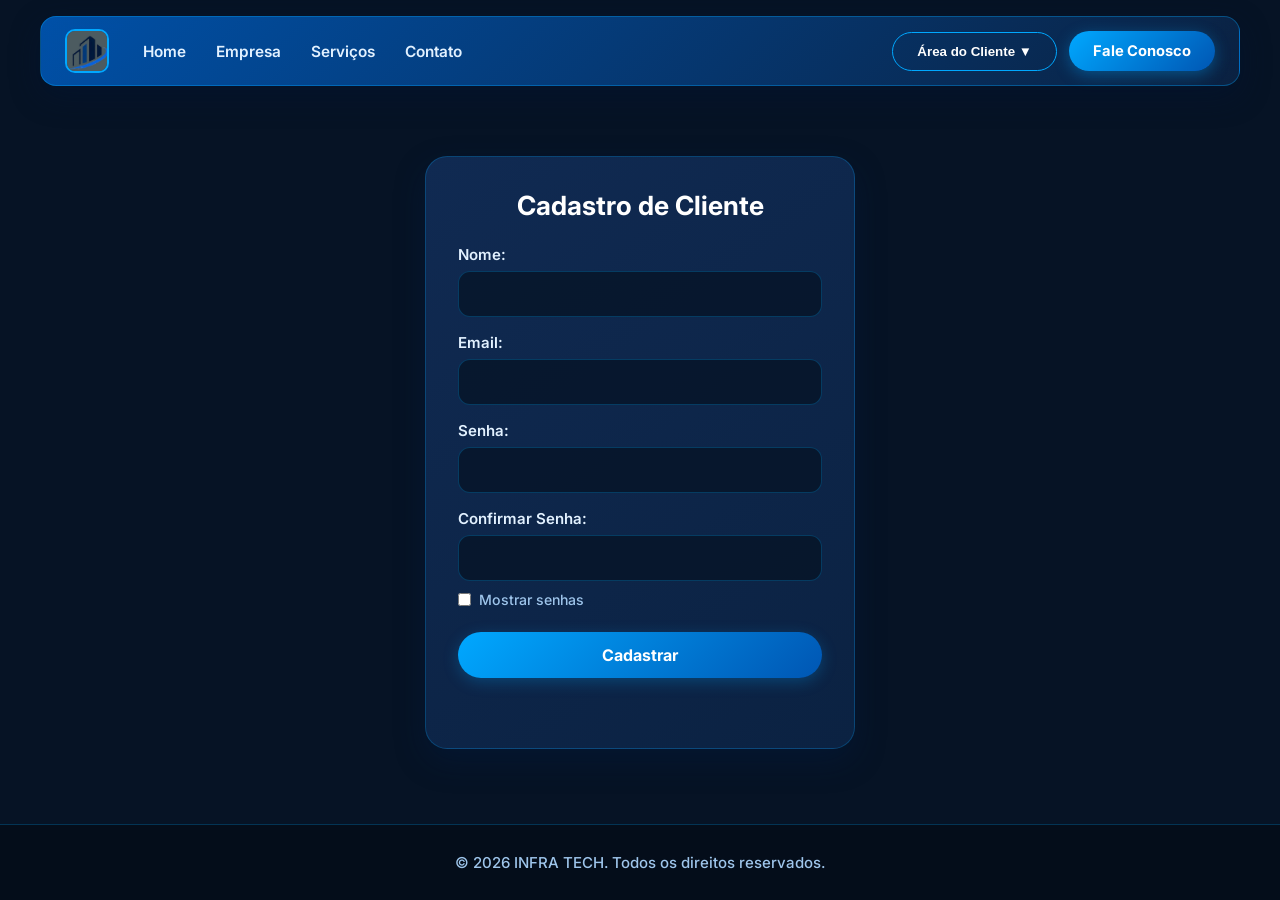
<file: InfraTech/cadastro.html>
<!DOCTYPE html>
<html lang="pt-br">

<head>
    <meta charset="UTF-8">
    <meta name="viewport" content="width=device-width, initial-scale=1.0">

    <title>Cadastro - INFRA TECH</title>

    <link rel="stylesheet" href="css/style.css">

    <script src="js/script1.js" defer></script>

</head>

<body>

    <div class="nav-flutuante-wrapper">
        <nav class="nav-flutuante">

            <div class="nav-esquerda">

                <a href="home.html" class="nav-logo-box">
                    <img src="img/logo.jpeg" alt="Logo INFRA TECH">
                </a>

                <ul class="nav-links-modelo">
                    <li><a href="home.html">Home</a></li>
                    <li><a href="empresa.html">Empresa</a></li>
                    <li><a href="servicos.html">Serviços</a></li>
                    <li><a href="contato.html">Contato</a></li>
                </ul>

            </div>

            <div class="nav-direita">

                <div class="dropdown-cliente">
             <!-- botão área do cliente -->
                    <button class="btn-area-cliente">
                        Área do Cliente ▼
                    </button>

                    <div class="menu-cliente">
                        <a href="login.html">Login</a>
                        <a href="cadastro.html">Cadastro</a>
                    </div>

                </div>

                <a href="contato.html" class="btn-pill-primario">
                    Fale Conosco
                </a>

            </div>

        </nav>
    </div>

    <main>
<!-- formulário -->
        <div class="formulario">

            <h2>Cadastro de Cliente</h2>

            <form id="formCadastro">

                <label>Nome:</label>
                <input type="text" id="nome" required>

                <label>Email:</label>
                <input type="email" id="email" required>

                <label>Senha:</label>
                <input type="password" id="senha" required>

                <label>Confirmar Senha:</label>
                <input type="password" id="confirmarSenha" required>
                <label class="opcao-senha">
                    <input type="checkbox" class="alternar-senha" data-campos="senha confirmarSenha">
                    Mostrar senhas
                </label>

                <button type="submit">
                    Cadastrar
                </button>

            </form>

            <p id="mensagem"></p>

        </div>

    </main>

    <footer>
        <div class="footer-conteudo">
            <p>&copy; 2026 INFRA TECH. Todos os direitos reservados.</p>
        </div>
    </footer>

</body>

</html>
</file>
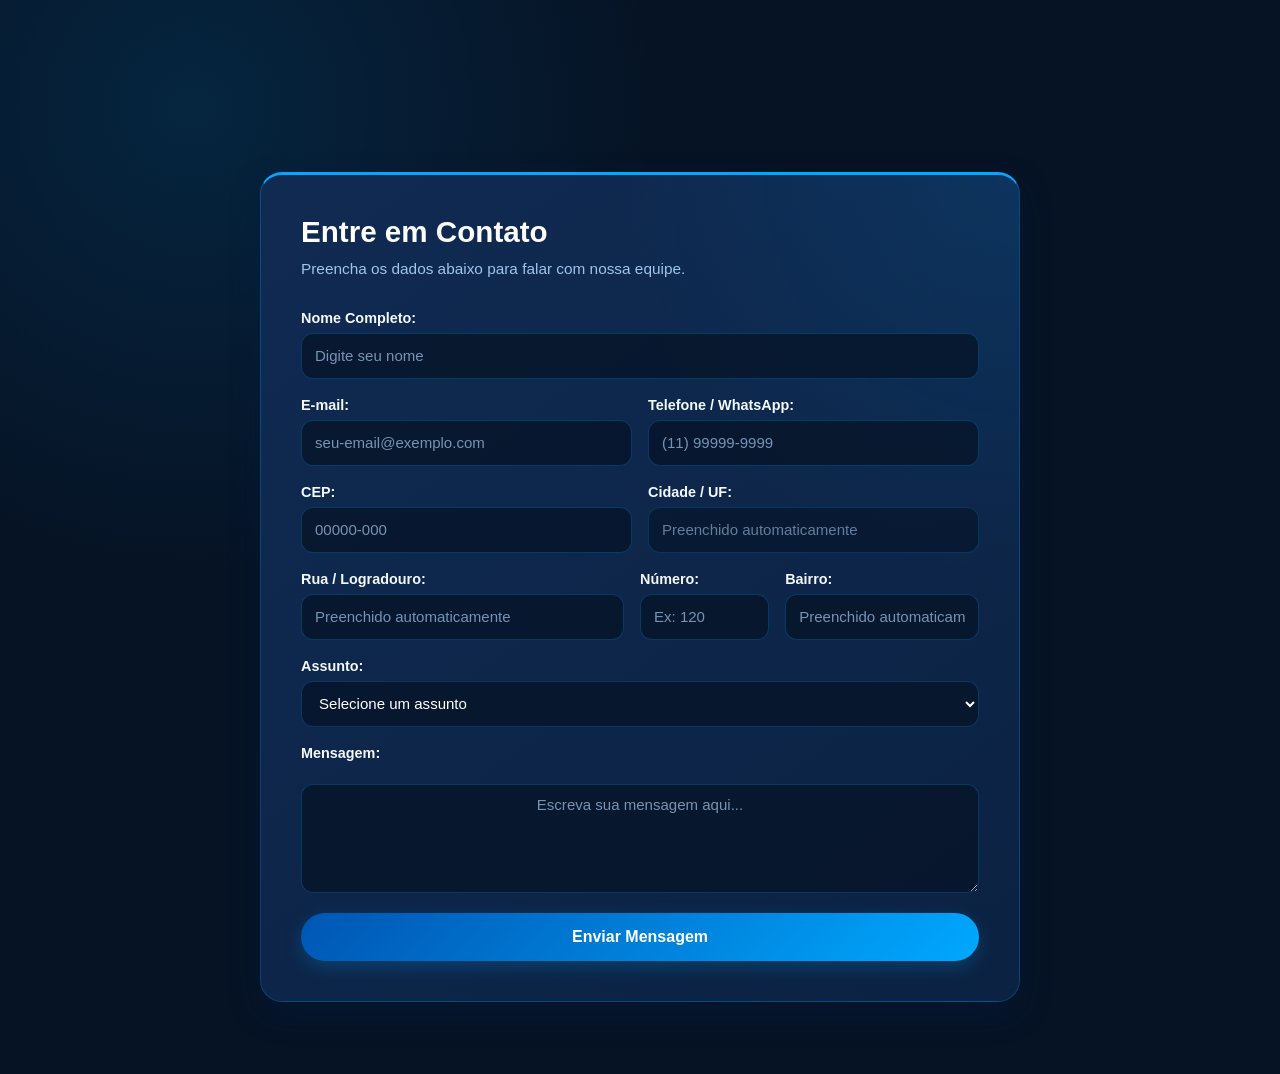
<file: InfraTech/contato.html>
<!DOCTYPE html>
<html lang="pt-br">
<head>
  <meta charset="UTF-8">
  <meta name="viewport" content="width=device-width, initial-scale=1.0">
  <title>Contato - INFRA TECH</title>
  <link rel="stylesheet" href="css/style.css">
</head>
<body class="pagina-contato">

  <main>
    <section class="secao-contato">
    <h2>Entre em Contato</h2>
    <p class="subtitulo-form">Preencha os dados abaixo para falar com nossa equipe.</p>

    <form id="formContato" class="form-contato">
      <div class="campo-grupo">
        <label for="nome">Nome Completo:</label>
        <input
          type="text"
          id="nome"
          name="nome"
          placeholder="Digite seu nome"
          pattern="[A-Za-zÀ-ÖØ-öø-ÿ\s]+"
          title="Digite apenas letras e espaços"
          autocomplete="name"
          required
        >
      </div>

      <div class="campo-duplo">
        <div class="campo-grupo">
          <label for="email">E-mail:</label>
          <input
            type="email"
            id="email"
            name="email"
            placeholder="seu-email@exemplo.com"
            autocomplete="email"
            required
          >
        </div>

        <div class="campo-grupo">
          <label for="telefone">Telefone / WhatsApp:</label>
          <input
            type="tel"
            id="telefone"
            name="telefone"
            placeholder="(11) 99999-9999"
            maxlength="15"
            autocomplete="tel"
            required
          >
        </div>
      </div>

      <div class="campo-duplo">
        <div class="campo-grupo">
          <label for="cep">CEP:</label>
          <input
            type="text"
            id="cep"
            name="cep"
            placeholder="00000-000"
            maxlength="9"
            inputmode="numeric"
            autocomplete="postal-code"
          >
        </div>

        <div class="campo-grupo">
          <label for="cidade">Cidade / UF:</label>
          <input
            type="text"
            id="cidade"
          name="cidade"
            name="cidade"
            placeholder="Preenchido automaticamente"
            readonly
          >
        </div>
      </div>

      <div class="campo-triplo">
        <div class="campo-grupo">
          <label for="rua">Rua / Logradouro:</label>
          <input
            type="text"
            id="rua"
            name="rua"
            placeholder="Preenchido automaticamente"
            autocomplete="street-address"
          >
        </div>

        <div class="campo-grupo">
          <label for="numero">Número:</label>
          <input
            type="text"
            id="numero"
            name="numero"
            placeholder="Ex: 120"
            required
          >
        </div>

        <div class="campo-grupo">
          <label for="bairro">Bairro:</label>
          <input
            type="text"
            id="bairro"
            name="bairro"
            placeholder="Preenchido automaticamente"
          >
        </div>
      </div>

      <div class="campo-grupo">
        <label for="assunto">Assunto:</label>
        <select id="assunto" name="assunto" required>
          <option value="" disabled selected>Selecione um assunto</option>
          <option value="orcamento">Solicitar Orçamento</option>
          <option value="suporte">Suporte Técnico</option>
          <option value="duvidas">Dúvidas Gerais</option>
          <option value="parceria">Parcerias</option>
        </select>
      </div>

      <div class="campo-grupo">
        <label for="mensagem">Mensagem:</label>
        <textarea
          id="mensagem"
          name="mensagem"
          rows="5"
          placeholder="Escreva sua mensagem aqui..."
          required
        ></textarea>
      </div>

      <button type="submit" id="btnEnviar" class="btn-enviar">Enviar Mensagem</button>

      <div id="statusEnvio" class="status-envio" role="status" aria-live="polite"></div>
    </form>
    </section>
  </main>

  <script src="js/script1.js"></script>
</body>
</html>
</file>
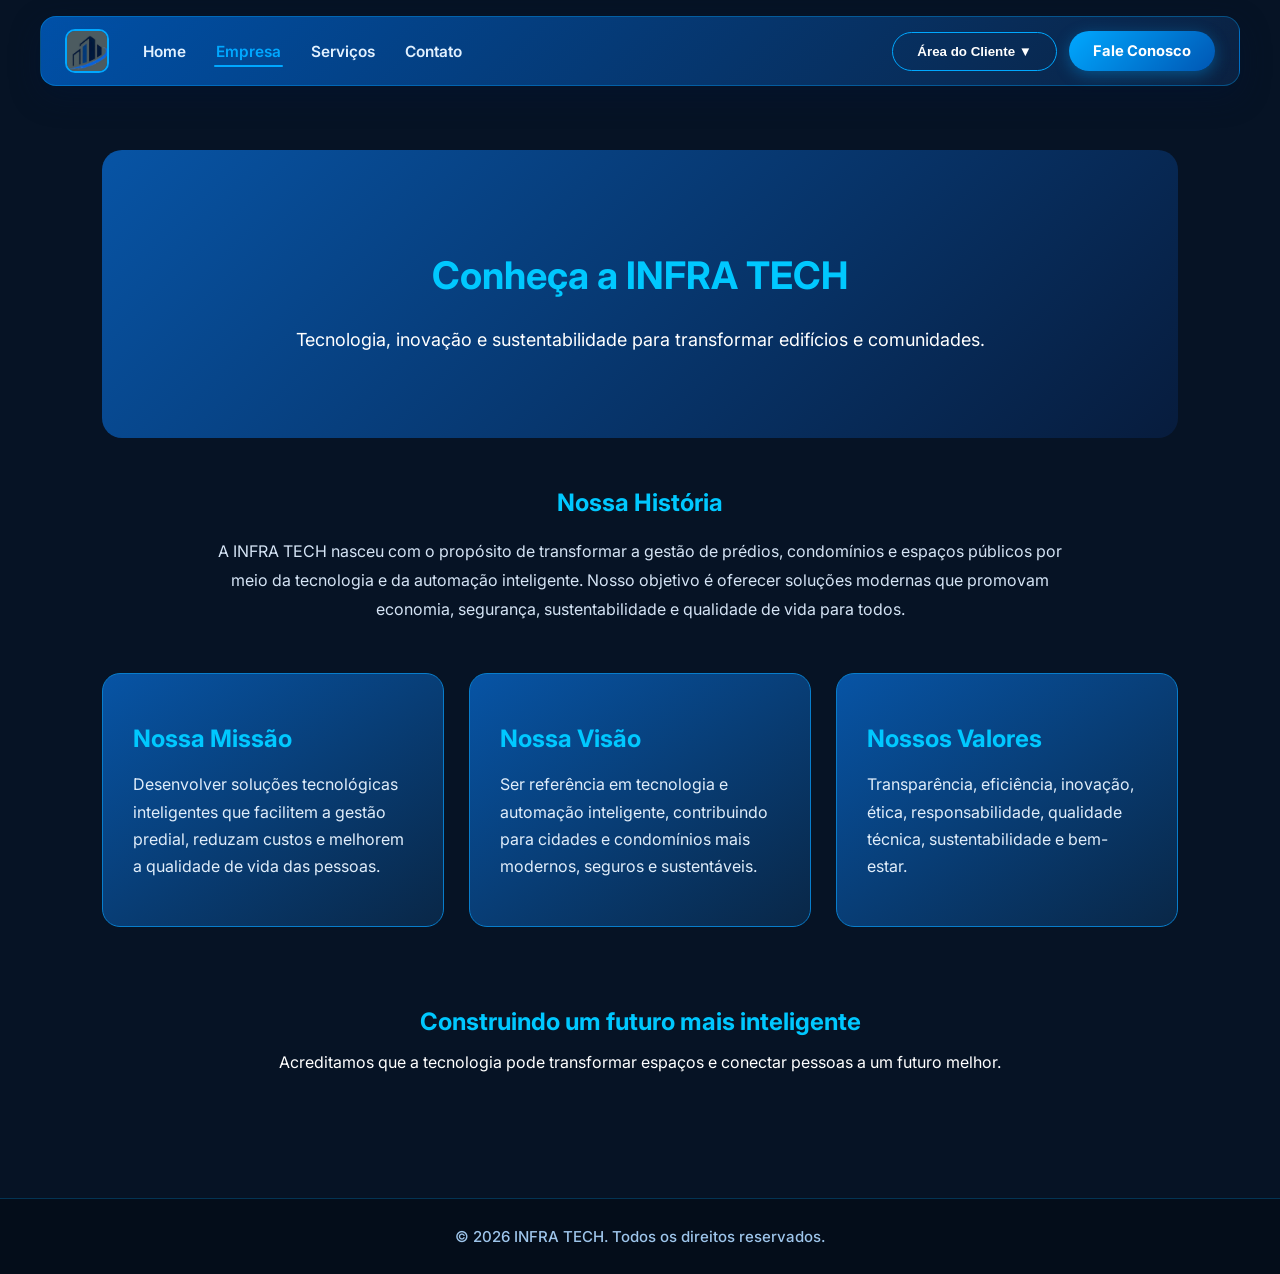
<file: InfraTech/empresa.html>
<!DOCTYPE html>
<html lang="pt-br">
<head>
  <meta charset="UTF-8">
  <meta name="viewport" content="width=device-width, initial-scale=1.0">
  <title>Empresa - INFRA TECH</title>
  <link rel="stylesheet" href="css/style.css">
</head>

<body>
  <div class="nav-flutuante-wrapper">
    <nav class="nav-flutuante">
      <div class="nav-esquerda">
        <a href="home.html" class="nav-logo-box">
          <img src="img/logo.jpeg" alt="Logo INFRA TECH">
        </a>
        <ul class="nav-links-modelo">
          <li><a href="home.html">Home</a></li>
          <li><a href="empresa.html" class="ativo">Empresa</a></li>
          <li><a href="servicos.html">Serviços</a></li>
          <li><a href="contato.html">Contato</a></li>
        </ul>
      </div>
      <!-- botão área do cliente -->
      <div class="nav-direita">
        <div class="dropdown-cliente">
          <button class="btn-area-cliente">Área do Cliente ▼</button>
          <div class="menu-cliente">
            <a href="login.html">Login</a>
            <a href="cadastro.html">Cadastro</a>
          </div>
        </div>
        <a href="contato.html" class="btn-pill-primario">Fale Conosco</a>
      </div>
    </nav>
  </div>

  <main class="empresa-container">
    <section class="empresa-banner">
      <h1>Conheça a INFRA TECH</h1>
      <p>
        Tecnologia, inovação e sustentabilidade
        para transformar edifícios e comunidades.
      </p>
    </section>

    <section class="historia">
      <h2>Nossa História</h2>
      <p>
        A INFRA TECH nasceu com o propósito de transformar
        a gestão de prédios, condomínios e espaços públicos
        por meio da tecnologia e da automação inteligente.
        Nosso objetivo é oferecer soluções modernas que
        promovam economia, segurança, sustentabilidade
        e qualidade de vida para todos.
      </p>
    </section>

    <section class="missao-visao-valores">
      <div class="empresa-card">
        <h2>Nossa Missão</h2>
        <p>
          Desenvolver soluções tecnológicas inteligentes
          que facilitem a gestão predial, reduzam custos
          e melhorem a qualidade de vida das pessoas.
        </p>
      </div>

      <div class="empresa-card">
        <h2>Nossa Visão</h2>
        <p>
          Ser referência em tecnologia e automação
          inteligente, contribuindo para cidades e
          condomínios mais modernos, seguros e sustentáveis.
        </p>
      </div>

      <div class="empresa-card">
        <h2>Nossos Valores</h2>
        <p>
          Transparência, eficiência, inovação, ética,
          responsabilidade, qualidade técnica, sustentabilidade
          e bem-estar.
        </p>
      </div>
    </section>

    <section class="empresa-final">
      <h2>Construindo um futuro mais inteligente</h2>
      <p>
        Acreditamos que a tecnologia pode transformar
        espaços e conectar pessoas a um futuro melhor.
      </p>
    </section>
  </main>

  <footer>
    <div class="footer-conteudo">
      <p>&copy; 2026 INFRA TECH. Todos os direitos reservados.</p>
    </div>
  </footer>
</body>
</html>
</file>
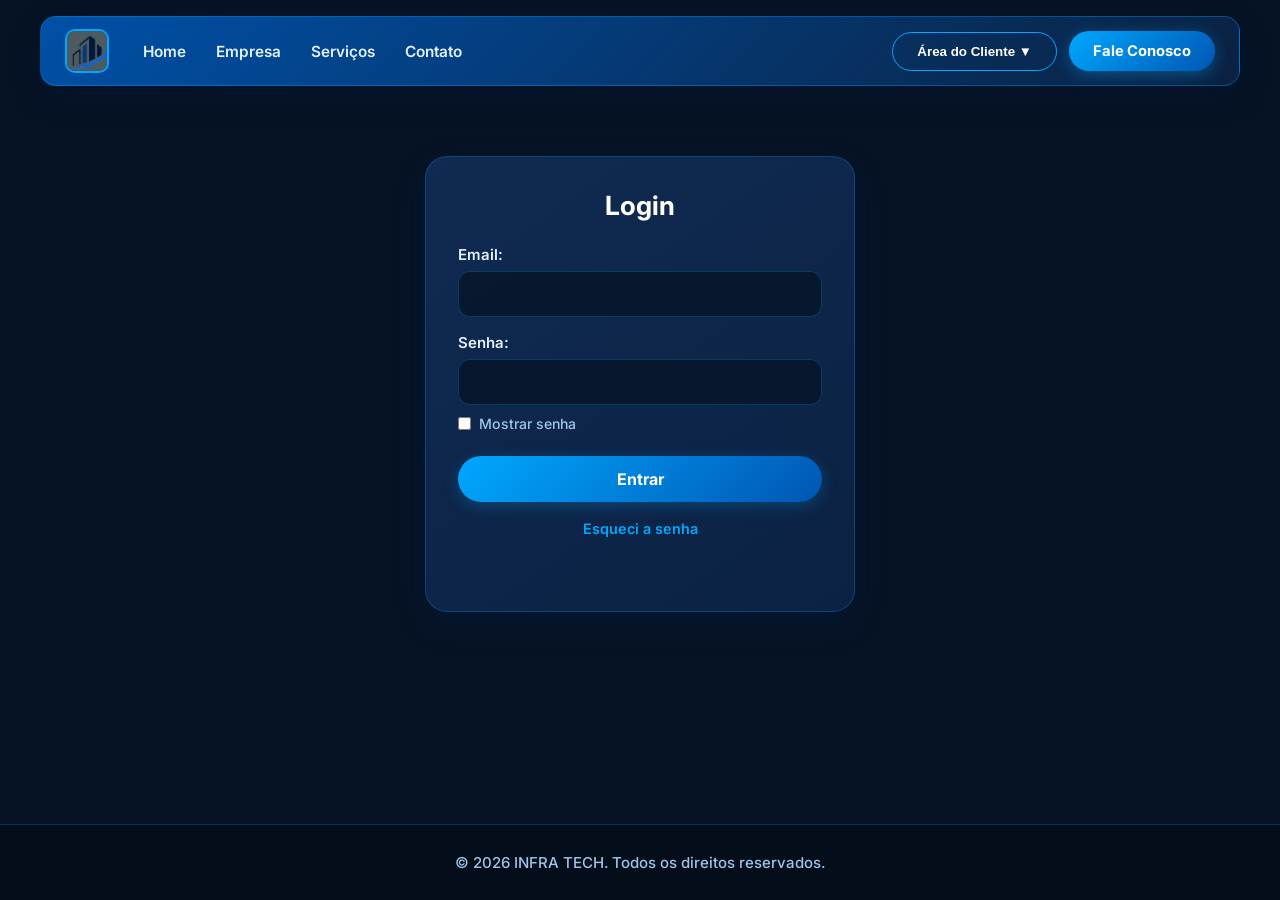
<file: InfraTech/login.html>
<!DOCTYPE html>
<html lang="pt-br">

<head>
    <meta charset="UTF-8">
    <meta name="viewport" content="width=device-width, initial-scale=1.0">

    <title>Login - INFRA TECH</title>

    <link rel="stylesheet" href="css/style.css">
    <script src="js/script1.js" defer></script>
</head>

<body>

    <div class="nav-flutuante-wrapper">
        <nav class="nav-flutuante">

            <div class="nav-esquerda">

                <a href="home.html" class="nav-logo-box">
                    <img src="img/logo.jpeg" alt="Logo INFRA TECH">
                </a>

                <ul class="nav-links-modelo">
                    <li><a href="home.html">Home</a></li>
                    <li><a href="empresa.html">Empresa</a></li>
                    <li><a href="servicos.html">Serviços</a></li>
                    <li><a href="contato.html">Contato</a></li>
                </ul>

            </div>
            <!-- botão área do cliente -->
            <div class="nav-direita">

                <div class="dropdown-cliente">

                    <button class="btn-area-cliente">
                        Área do Cliente ▼
                    </button>

                    <div class="menu-cliente">
                        <a href="login.html">Login</a>
                        <a href="cadastro.html">Cadastro</a>
                    </div>

                </div>

                <a href="contato.html" class="btn-pill-primario">
                    Fale Conosco
                </a>

            </div>

        </nav>
    </div>
    <!-- formulário -->
    <main>

        <div class="formulario">

            <h2 id="tituloFormulario">Login</h2>

            <div id="areaLogin">
                <form id="formLogin">

                    <label for="emailLogin">Email:</label>
                    <input type="email" id="emailLogin" required>

                    <label for="senhaLogin">Senha:</label>
                    <input type="password" id="senhaLogin" required>
                    <label class="opcao-senha">
                        <input type="checkbox" class="alternar-senha" data-campos="senhaLogin">
                        Mostrar senha
                    </label>

                    <button type="submit">Entrar</button>

                </form>

                <button type="button" class="botao-recuperar-senha" id="botaoEsqueciSenha">
                    Esqueci a senha
                </button>

                <p id="mensagemLogin"></p>
            </div>

            <form id="formRecuperacaoSenha" hidden>
                <label for="emailRecuperacao">Email cadastrado:</label>
                <input type="email" id="emailRecuperacao" required>

                <label for="novaSenha">Nova senha:</label>
                <input type="password" id="novaSenha" required>

                <label for="confirmarNovaSenha">Confirme a nova senha:</label>
                <input type="password" id="confirmarNovaSenha" required>
                <label class="opcao-senha">
                    <input type="checkbox" class="alternar-senha" data-campos="novaSenha confirmarNovaSenha">
                    Mostrar senhas
                </label>

                <button type="submit">Atualizar senha</button>
                <button type="button" class="botao-secundario" id="botaoVoltarLogin">
                    Voltar ao login
                </button>

                <p id="mensagemRecuperacao" aria-live="polite"></p>
            </form>
        </div>

    </main>

    <footer>
        <div class="footer-conteudo">
            <p>&copy; 2026 INFRA TECH. Todos os direitos reservados.</p>
        </div>
    </footer>

</body>

</html>
</file>
<file: InfraTech/css/style.css>
@import url('https://fonts.googleapis.com/css2?family=Inter:wght@300;400;500;600;700;800;900&display=swap');

:root {
  --primary-blue: #0056b3;
  --secondary-blue: #00a8ff;
  --deep-blue: #061325;
  --navy-blue: #0b2242;
  --card-blue: #102a52;
  --light-blue-bg: #e6f2ff;
  --ice-white: #f4f9ff;
  --white: #ffffff;
  --text-light: #e2f1ff;
  --text-muted: #9ec5eb;
  --border-blue: rgba(0, 168, 255, 0.25);
  --radius-lg: 22px;
  --radius-md: 12px;
  --shadow-md: 0 12px 30px rgba(0, 30, 70, 0.35);
  --shadow-lg: 0 20px 40px rgba(0, 86, 179, 0.4);
  --transition: all 0.3s cubic-bezier(0.4, 0, 0.2, 1);
}

/* Configurações Gerais */
*, *::before, *::after {
  box-sizing: border-box;
}

html, body {
  margin: 0;
  padding: 0;
  width: 100%;
  min-height: 100vh;
  overflow-x: hidden;
  font-family: 'Inter', 'Segoe UI', Tahoma, Geneva, Verdana, sans-serif;
  background-color: var(--deep-blue);
  color: var(--white);
  display: flex;
  flex-direction: column;
  scroll-behavior: smooth;
}

/* Cabeçalho e Barra de Navegação Flutuante */
.nav-flutuante-wrapper {
  position: sticky;
  top: 18px;
  z-index: 1000;
  padding: 0 24px;
  width: 100%;
  margin-top: 16px;
}

.nav-flutuante {
  max-width: 1200px;
  margin: 0 auto;
  background: linear-gradient(135deg, rgba(0, 86, 179, 0.92) 0%, rgba(11, 34, 66, 0.95) 100%);
  backdrop-filter: blur(14px);
  border: 1px solid rgba(0, 168, 255, 0.35);
  border-radius: 16px;
  padding: 12px 24px;
  display: flex;
  align-items: center;
  justify-content: space-between;
  gap: 20px;
  box-shadow: 0 10px 30px rgba(0, 20, 50, 0.45);
}

.nav-esquerda {
  display: flex;
  align-items: center;
  gap: 32px;
}

.nav-logo-box {
  display: flex;
  align-items: center;
  justify-content: center;
  width: 44px;
  height: 44px;
  border-radius: 10px;
  overflow: hidden;
  background: #ffffff;
  border: 2px solid var(--secondary-blue);
  flex-shrink: 0;
}

.nav-logo-box img {
  width: 100%;
  height: 100%;
  object-fit: cover;
}

.nav-links-modelo {
  list-style: none;
  display: flex;
  align-items: center;
  flex-wrap: wrap;
  gap: 26px;
  margin: 0;
  padding: 0;
}

.nav-links-modelo a {
  color: var(--text-light);
  text-decoration: none;
  font-size: 0.96rem;
  font-weight: 600;
  padding: 6px 2px;
  position: relative;
  transition: var(--transition);
}

.nav-links-modelo a:hover,
.nav-links-modelo a.ativo {
  color: var(--secondary-blue);
}

.nav-links-modelo a.ativo::after {
  content: '';
  position: absolute;
  bottom: 0;
  left: 0;
  width: 100%;
  height: 2.5px;
  background: var(--secondary-blue);
  border-radius: 2px;
}

.nav-direita {
  display: flex;
  align-items: center;
  gap: 12px;
}

/* Botões em Formato Pílula */
.btn-pill-primario {
  display: inline-flex;
  align-items: center;
  justify-content: center;
  background: linear-gradient(135deg, var(--secondary-blue) 0%, var(--primary-blue) 100%);
  color: #ffffff;
  font-weight: 700;
  font-size: 0.92rem;
  padding: 11px 24px;
  border-radius: 999px;
  text-decoration: none;
  border: none;
  cursor: pointer;
  box-shadow: 0 4px 15px rgba(0, 168, 255, 0.35);
  transition: var(--transition);
}

.btn-pill-primario:hover {
  background: linear-gradient(135deg, #33b9ff 0%, #0069d9 100%);
  transform: translateY(-2px);
  box-shadow: 0 8px 22px rgba(0, 168, 255, 0.55);
}

.btn-pill-escuro {
  display: inline-flex;
  align-items: center;
  justify-content: center;
  background: rgba(0, 86, 179, 0.35);
  color: #ffffff;
  border: 1.5px solid var(--secondary-blue);
  font-weight: 600;
  font-size: 0.95rem;
  padding: 13px 28px;
  border-radius: 999px;
  text-decoration: none;
  transition: var(--transition);
}

.btn-pill-escuro:hover {
  background: var(--primary-blue);
  color: #ffffff;
}

.btn-grande {
  padding: 14px 30px;
  font-size: 0.98rem;
}

/* Seção Hero Principal */
.hero-modelo {
  position: relative;
  background: radial-gradient(circle at 80% 30%, rgba(0, 168, 255, 0.28) 0%, rgba(0, 86, 179, 0.45) 45%, var(--deep-blue) 100%);
  padding: 64px 0 56px;
  border-bottom: 1px solid var(--border-blue);
}

.hero-modelo-container {
  max-width: 1140px;
  margin: 0 auto;
  padding: 0 24px;
}

.hero-centralizado {
  display: flex;
  justify-content: flex-start;
  align-items: center;
}

.hero-coluna-texto {
  max-width: 820px;
}

.tag-marca {
  font-size: 1.75rem;
  letter-spacing: 0.06em;
  font-style: italic;
  margin-bottom: 18px;
  color: var(--text-light);
}

.tag-marca .tag-leve {
  font-weight: 300;
}

.tag-marca strong {
  font-weight: 900;
  color: var(--secondary-blue);
}

.hero-coluna-texto h1 {
  font-size: 2.75rem;
  font-weight: 800;
  line-height: 1.18;
  color: #ffffff;
  margin: 0 0 20px 0;
  letter-spacing: -0.02em;
}

.hero-subtitulo {
  font-size: 1.12rem;
  line-height: 1.7;
  color: var(--text-muted);
  margin: 0 0 32px 0;
  max-width: 720px;
}

.hero-acoes {
  display: flex;
  align-items: center;
  gap: 16px;
  flex-wrap: wrap;
}

/* Seção de Soluções e Projetos Comunitários */
.produtos-modelo {
  background: linear-gradient(180deg, var(--deep-blue) 0%, var(--navy-blue) 100%);
  padding: 68px 24px 80px;
}

.produtos-container {
  max-width: 1140px;
  margin: 0 auto;
}

.produtos-header {
  text-align: center;
  margin-bottom: 56px;
}

.produtos-header h2 {
  font-size: 2.35rem;
  font-weight: 800;
  color: #ffffff;
  margin: 0 0 14px 0;
}

.produtos-header p {
  color: var(--text-muted);
  font-size: 1.06rem;
  line-height: 1.6;
  margin: 0 auto;
  max-width: 740px;
}

/* Destaque de Texto */
.destaque-relatorio-row {
  display: block;
  margin-bottom: 64px;
  background: var(--card-blue);
  padding: 42px 48px;
  border-radius: 24px;
  border: 1px solid var(--border-blue);
  box-shadow: var(--shadow-md);
}

.relatorio-texto {
  max-width: 820px;
}

.relatorio-texto h3 {
  font-size: 1.75rem;
  font-weight: 800;
  color: #ffffff;
  margin: 0 0 14px 0;
}

.relatorio-texto p {
  color: var(--text-muted);
  font-size: 1.05rem;
  line-height: 1.7;
  margin: 0 0 26px 0;
}

/* Bento Grid de 2 Colunas */
.bento-grid-modelo {
  display: grid;
  grid-template-columns: 1fr 1fr;
  gap: 28px;
  margin-bottom: 60px;
}

.bento-card {
  border-radius: 24px;
  min-height: 360px;
  overflow: hidden;
  position: relative;
  box-shadow: var(--shadow-md);
  border: 1px solid var(--border-blue);
}

.bento-card-claro {
  background: linear-gradient(145deg, var(--ice-white) 0%, var(--light-blue-bg) 100%);
  color: var(--deep-blue);
  padding: 36px;
  display: flex;
  flex-direction: column;
  justify-content: space-between;
}

.bento-card-claro h4 {
  font-size: 1.45rem;
  font-weight: 800;
  margin: 0 0 10px 0;
  color: var(--primary-blue);
}

.bento-card-claro p {
  color: #1e3a5f;
  font-size: 0.96rem;
  line-height: 1.55;
  margin: 0 0 24px 0;
}

.bento-mockup-celular {
  background: var(--deep-blue);
  color: #ffffff;
  border-radius: 20px 20px 0 0;
  padding: 20px 24px;
  max-width: 330px;
  margin: 0 auto -36px;
  width: 100%;
  box-shadow: 0 -8px 24px rgba(0, 40, 90, 0.25);
  border: 2px solid var(--primary-blue);
}

.tela-celular {
  display: flex;
  flex-direction: column;
  gap: 8px;
}

.celular-status {
  font-size: 0.78rem;
  color: var(--secondary-blue);
  font-weight: 700;
}

.tela-celular strong {
  font-size: 1.2rem;
  color: #ffffff;
}

.grafico-barra {
  width: 100%;
  height: 8px;
  background: rgba(255, 255, 255, 0.15);
  border-radius: 999px;
  overflow: hidden;
}

.barra-preenchida {
  width: 78%;
  height: 100%;
  background: linear-gradient(90deg, var(--secondary-blue), var(--primary-blue));
}

.tela-celular small {
  color: var(--text-muted);
  font-size: 0.75rem;
}

.bento-card-imagem {
  background: var(--card-blue);
}

.bento-card-imagem img {
  width: 100%;
  height: 100%;
  object-fit: cover;
  display: block;
  transition: transform 0.5s ease;
}

.bento-card-imagem:hover img {
  transform: scale(1.05);
}

.bento-overlay {
  position: absolute;
  inset: 0;
  background: linear-gradient(to top, rgba(6, 19, 37, 0.95) 0%, rgba(0, 86, 179, 0.5) 60%, transparent 100%);
  padding: 36px;
  display: flex;
  flex-direction: column;
  justify-content: flex-end;
  align-items: flex-start;
}

.bento-overlay h4 {
  color: #ffffff;
  font-size: 1.45rem;
  font-weight: 800;
  margin: 0 0 8px 0;
}

.bento-overlay p {
  color: var(--text-light);
  font-size: 0.96rem;
  line-height: 1.55;
  margin: 0 0 20px 0;
}

/* Grid de Cards Inferiores */
#boxs {
  display: grid;
  grid-template-columns: repeat(auto-fit, minmax(250px, 1fr));
  gap: 26px;
  margin-top: 24px;
}

.caixa {
  background-color: var(--card-blue);
  border: 1px solid var(--border-blue);
  border-radius: var(--radius-lg);
  padding: 24px;
  text-align: center;
  color: #ffffff;
  display: flex;
  flex-direction: column;
  align-items: center;
  justify-content: space-between;
  box-shadow: var(--shadow-md);
  transition: var(--transition);
}

.caixa:hover {
  transform: translateY(-8px);
  box-shadow: var(--shadow-lg);
  border-color: var(--secondary-blue);
}

.caixa img {
  width: 100%;
  height: 190px;
  object-fit: cover;
  border-radius: var(--radius-md);
  margin-bottom: 18px;
}

.caixa h3 {
  font-size: 1.22rem;
  font-weight: 700;
  color: var(--secondary-blue);
  margin: 0 0 10px 0;
}

.caixa p {
  color: var(--text-light);
  font-size: 0.94rem;
  line-height: 1.6;
  margin: 0 0 22px 0;
}

.btn-saiba-mais {
  display: inline-block;
  background: linear-gradient(135deg, var(--secondary-blue) 0%, var(--primary-blue) 100%);
  color: #ffffff;
  text-decoration: none;
  padding: 12px 24px;
  border-radius: 999px;
  font-weight: 700;
  font-size: 0.92rem;
  width: 100%;
  box-shadow: 0 4px 12px rgba(0, 168, 255, 0.3);
  transition: var(--transition);
}

.btn-saiba-mais:hover {
  background: linear-gradient(135deg, #33b9ff 0%, #0069d9 100%);
  transform: translateY(-2px);
}

/* Rodapé */
footer {
  background-color: #040d1a;
  color: var(--text-muted);
  width: 100%;
  margin-top: auto;
  padding: 28px 20px;
  border-top: 1px solid var(--border-blue);
}

.footer-conteudo,
footer p {
  max-width: 1200px;
  margin: 0 auto;
  text-align: center;
  font-size: 0.94rem;
  font-weight: 500;
}

/* Responsividade */
@media (max-width: 960px) {
  .nav-flutuante {
    flex-direction: column;
    align-items: stretch;
  }

  .nav-esquerda {
    flex-direction: column;
    align-items: flex-start;
    gap: 14px;
  }

  .bento-grid-modelo {
    grid-template-columns: 1fr;
  }

  .hero-coluna-texto h1 {
    font-size: 2.1rem;
  }
}

/* Formulários de login e cadastro */
.formulario {
  width: calc(100% - 32px);
  max-width: 430px;
  margin: 56px auto;
  padding: 32px;
  color: var(--white);
  background: linear-gradient(145deg, var(--card-blue), var(--navy-blue));
  border: 1px solid var(--border-blue);
  border-radius: var(--radius-lg);
  box-shadow: var(--shadow-md);
}

.formulario h2 {
  margin: 0 0 24px;
  color: var(--white);
  text-align: center;
  font-size: 1.65rem;
}

.formulario label {
  display: block;
  margin: 16px 0 7px;
  color: var(--text-light);
  font-size: 0.94rem;
  font-weight: 600;
}

.formulario input {
  display: block;
  width: 100%;
  padding: 12px 14px;
  color: var(--white);
  background-color: rgba(6, 19, 37, 0.75);
  border: 1px solid var(--border-blue);
  border-radius: var(--radius-md);
  font: inherit;
  transition: var(--transition);
}

.formulario input:focus {
  outline: none;
  border-color: var(--secondary-blue);
  box-shadow: 0 0 0 3px rgba(0, 168, 255, 0.16);
}

.formulario label.opcao-senha {
  display: flex;
  align-items: center;
  gap: 8px;
  margin: 10px 0 0;
  color: var(--text-muted);
  font-size: 0.88rem;
  font-weight: 500;
  cursor: pointer;
}

.formulario label.opcao-senha input {
  width: auto;
  margin: 0;
  padding: 0;
  accent-color: var(--secondary-blue);
}

.formulario button {
  width: 100%;
  margin-top: 24px;
  padding: 13px 18px;
  color: var(--white);
  background: linear-gradient(135deg, var(--secondary-blue), var(--primary-blue));
  border: 0;
  border-radius: 999px;
  font: inherit;
  font-weight: 700;
  cursor: pointer;
  box-shadow: 0 4px 15px rgba(0, 168, 255, 0.25);
  transition: var(--transition);
}

.formulario button:hover {
  transform: translateY(-2px);
  box-shadow: 0 8px 22px rgba(0, 168, 255, 0.4);
}

.formulario button:focus-visible {
  outline: 2px solid var(--white);
  outline-offset: 3px;
}

#mensagem,
#mensagemLogin {
  min-height: 1.4em;
  margin: 16px 0 0;
  text-align: center;
}

.formulario #formRecuperacaoSenha[hidden],
#areaLogin[hidden] {
  display: none;
}

.formulario .botao-recuperar-senha {
  display: block;
  width: auto;
  margin: 14px auto 0;
  padding: 4px 0;
  color: var(--secondary-blue);
  background: transparent;
  border: 0;
  border-radius: 0;
  box-shadow: none;
  font-size: 0.9rem;
  font-weight: 600;
}

.formulario .botao-recuperar-senha:hover {
  color: var(--text-light);
  background: transparent;
  box-shadow: none;
  transform: none;
}

.formulario .botao-secundario {
  margin-top: 10px;
  background: transparent;
  border: 1px solid var(--border-blue);
  box-shadow: none;
}

.formulario .botao-secundario:hover {
  background: rgba(0, 168, 255, 0.12);
  box-shadow: none;
}

#mensagemRecuperacao {
  min-height: 1.4em;
  margin: 16px 0 0;
  text-align: center;
}

.dropdown-cliente{
    position: relative;
}

.btn-area-cliente{
    background: transparent;
    color: white;
    border: 1px solid #00a8ff;
    border-radius: 999px;
    padding: 11px 24px;
    cursor: pointer;
    font-weight: 600;
}

.menu-cliente{
    display: none;
    position: absolute;
    top: 100%;
    right: 0;
    margin-top: 2px;


    background-color: #102a52;

    min-width: 170px;

    border-radius: 12px;

    overflow: hidden;

    box-shadow: 0 10px 20px rgba(0,0,0,.3);
}

.menu-cliente a{
    display: block;
    padding: 12px 15px;
    color: white;
    text-decoration: none;
}

.menu-cliente a:hover{
    background-color: #00a8ff;
}

.dropdown-cliente:hover .menu-cliente{
    display: block;
}
.alerta-overlay {
  position: fixed;
  inset: 0;
  z-index: 2000;
  display: flex;
  align-items: center;
  justify-content: center;
  padding: 20px;
  background: rgba(4, 13, 26, 0.78);
  backdrop-filter: blur(6px);
}
/* Estilo para o alerta */
.alerta-overlay[hidden] {
  display: none;
}

.alerta-caixa {
  width: min(100%, 390px);
  padding: 32px;
  text-align: center;
  color: var(--white);
  background: linear-gradient(145deg, var(--card-blue), var(--navy-blue));
  border: 1px solid var(--border-blue);
  border-radius: var(--radius-lg);
  box-shadow: var(--shadow-lg);
  animation: alerta-aparecer 0.2s ease-out;
}

.alerta-icone {
  display: grid;
  place-items: center;
  width: 58px;
  height: 58px;
  margin: 0 auto 16px;
  color: var(--white);
  font-size: 1.8rem;
  font-weight: 700;
  background: linear-gradient(135deg, var(--secondary-blue), var(--primary-blue));
  border-radius: 50%;
}

.alerta-erro .alerta-icone,
.alerta-erro .alerta-botao {
  background: linear-gradient(135deg, #ff6b6b, #c62828);
}

.alerta-erro .alerta-botao:hover {
  box-shadow: 0 8px 22px rgba(255, 75, 75, 0.4);
}

.alerta-caixa h2 {
  margin: 0 0 10px;
  color: var(--white);
}

.alerta-texto {
  margin: 0 0 24px;
  color: var(--text-muted);
  line-height: 1.6;
}

.alerta-botao {
  min-width: 140px;
  padding: 11px 24px;
  color: var(--white);
  font-weight: 700;
  background: linear-gradient(135deg, var(--secondary-blue), var(--primary-blue));
  border: 0;
  border-radius: 999px;
  cursor: pointer;
  transition: var(--transition);
}

.alerta-botao:hover {
  transform: translateY(-2px);
  box-shadow: 0 8px 22px rgba(0, 168, 255, 0.4);
}

.alerta-botao:focus-visible {
  outline: 2px solid var(--white);
  outline-offset: 3px;
}

@keyframes alerta-aparecer {
  from {
    opacity: 0;
    transform: translateY(8px) scale(0.98);
  }
  to {
    opacity: 1;
    transform: translateY(0) scale(1);
  }
}

/* Formulário de contato */
body.pagina-contato {
  min-height: 100vh;
  background:
    radial-gradient(circle at 15% 10%, rgba(0, 168, 255, 0.12), transparent 32%),
    var(--deep-blue);
  color: var(--white);
}

.pagina-contato main {
  width: 100%;
  flex: 1;
  display: flex;
  align-items: center;
  justify-content: center;
  padding: 32px 16px;
}

.secao-contato {
  --primary-blue: #0056b3;
  --secondary-blue: #00a8ff;
  --deep-blue: #061325;
  --navy-blue: #0b2242;
  --card-blue: #102a52;
  --light-blue-bg: #e6f2ff;
  --ice-white: #f4f9ff;
  --white: #ffffff;
  --text-light: #e2f1ff;
  --text-muted: #9ec5eb;
  --border-blue: rgba(0, 168, 255, 0.25);
  --radius-lg: 22px;
  --radius-md: 12px;
  --shadow-md: 0 12px 30px rgba(0, 30, 70, 0.35);
  --shadow-lg: 0 20px 40px rgba(0, 86, 179, 0.4);
  --transition: all 0.3s cubic-bezier(0.4, 0, 0.2, 1);

  width: min(100%, 760px);
  margin: 40px auto;
  padding: clamp(24px, 5vw, 40px);
  background:
    radial-gradient(circle at top right, rgba(0, 168, 255, 0.1), transparent 36%),
    linear-gradient(145deg, var(--card-blue), var(--navy-blue));
  border: 1px solid var(--border-blue);
  border-top: 3px solid var(--secondary-blue);
  border-radius: var(--radius-lg);
  color: var(--text-light);
  font-family: "Segoe UI", Roboto, Arial, sans-serif;
  box-shadow: var(--shadow-md);
  box-sizing: border-box;
}

.secao-contato * {
  box-sizing: border-box;
}

.secao-contato h2 {
  margin: 0 0 8px;
  font-size: clamp(1.5rem, 4vw, 1.85rem);
  color: var(--white);
}

.secao-contato .subtitulo-form {
  margin: 0 0 28px;
  font-size: 0.96rem;
  color: var(--text-muted);
  line-height: 1.6;
}

.form-contato {
  display: flex;
  flex-direction: column;
  gap: 18px;
}

.campo-duplo,
.campo-triplo {
  display: grid;
  gap: 16px;
}

.campo-duplo {
  grid-template-columns: repeat(2, minmax(0, 1fr));
}

.campo-triplo {
  grid-template-columns: 2fr 0.8fr 1.2fr;
}

.campo-grupo {
  display: flex;
  min-width: 0;
  flex-direction: column;
  gap: 7px;
}

.campo-grupo label {
  font-size: 0.9rem;
  font-weight: 600;
  color: var(--ice-white);
}

.campo-grupo input,
.campo-grupo select,
.campo-grupo textarea {
  width: 100%;
  min-height: 46px;
  padding: 11px 13px;
  background-color: rgba(6, 19, 37, 0.72);
  border: 1px solid var(--border-blue);
  border-radius: var(--radius-md);
  color: var(--white);
  font: inherit;
  font-size: 0.94rem;
  outline: none;
  transition: var(--transition);
}

.campo-grupo select {
  color-scheme: dark;
}

.campo-grupo textarea {
  min-height: 132px;
  resize: vertical;
}

.campo-grupo input::placeholder,
.campo-grupo textarea::placeholder {
  color: var(--text-muted);
  opacity: 0.72;
}

.campo-grupo input:focus,
.campo-grupo select:focus,
.campo-grupo textarea:focus {
  border-color: var(--secondary-blue);
  box-shadow: 0 0 0 3px rgba(0, 168, 255, 0.17);
}

.campo-grupo input[readonly] {
  color: var(--text-muted);
  opacity: 0.8;
  cursor: not-allowed;
}

.btn-enviar {
  min-height: 48px;
  margin-top: 2px;
  padding: 12px 18px;
  background: linear-gradient(135deg, var(--primary-blue), var(--secondary-blue));
  border: 0;
  border-radius: 999px;
  color: var(--white);
  font: inherit;
  font-weight: 700;
  cursor: pointer;
  box-shadow: 0 6px 18px rgba(0, 168, 255, 0.22);
  transition: var(--transition);
}

.btn-enviar:hover {
  transform: translateY(-2px);
  box-shadow: 0 9px 24px rgba(0, 168, 255, 0.32);
}

.btn-enviar:focus-visible {
  outline: 2px solid var(--white);
  outline-offset: 3px;
}

.btn-enviar:disabled {
  background: var(--navy-blue);
  color: var(--text-muted);
  box-shadow: none;
  cursor: not-allowed;
  transform: none;
}

.status-envio {
  display: none;
  padding: 12px;
  border: 1px solid transparent;
  border-radius: var(--radius-md);
  font-size: 0.9rem;
  text-align: center;
}

.status-envio.sucesso,
.status-envio.erro {
  display: block;
}

.status-envio.sucesso {
  background: rgba(0, 168, 255, 0.12);
  border-color: var(--secondary-blue);
  color: var(--ice-white);
}

.status-envio.erro {
  background: rgba(239, 68, 68, 0.12);
  border-color: #ef4444;
  color: #fecaca;
}

@media (max-width: 600px) {
  .pagina-contato main {
    padding: 20px 12px;
  }

  .secao-contato {
    margin: 20px 15px;
    padding: 25px 20px;
  }

  .campo-duplo,
  .campo-triplo {
    grid-template-columns: 1fr;
  }
}
.empresa-container {
 padding: 50px 8%;
 color: white;
}

.empresa-banner {
 text-align: center;
 padding: 70px 20px;
 background: linear-gradient(135deg, #0754a5, #071c3d);
 border-radius: 20px;
 margin-bottom: 40px;
}

.empresa-banner h1 {
 font-size: 38px;
 color: #00c8ff;
}

.empresa-banner p {
 font-size: 18px;
 margin-top: 15px;
}

.historia {
 text-align: center;
 max-width: 850px;
 margin: 50px auto;
}

.historia h2 {
 color: #00c8ff;
 margin-bottom: 20px;
}

.historia p {
 line-height: 1.8;
 color: #d5e4f5;
}

.missao-visao-valores {
 display: grid;
 grid-template-columns: repeat(3, 1fr);
 gap: 25px;
 margin-top: 50px;
}

.empresa-card {
 background: linear-gradient(145deg, #0754a5, #092747);
 padding: 30px;
 border-radius: 18px;
 border: 1px solid #087dcb;
 transition: 0.3s;
}

.empresa-card:hover {
 transform: translateY(-8px);
 box-shadow: 0 5px 20px #00aaff55;
}

.empresa-card h2 {
 color: #00c8ff;
 margin-bottom: 18px;
}

.empresa-card p {
 line-height: 1.7;
 color: #e0edfa;
}

.empresa-final {
 text-align: center;
 padding: 60px 20px;
}

.empresa-final h2 {
 color: #00c8ff;
 margin-bottom: 15px;
}

@media (max-width: 768px) {
 .missao-visao-valores {
 grid-template-columns: 1fr;
 }
}
/* Corrigir espaço abaixo do menu */
body {
padding-top: 100px;
}

/* Ajustar conteúdo da página Empresa */
.empresa-container {
position: relative;
z-index: 1;
padding-top: 50px;
margin-top: 0;
}

/* Garantir que o menu fique acima do conteúdo */
.nav-flutuante-wrapper {
position: fixed;
top: 0;
left: 0;
width: 100%;
z-index: 9999;
}
</file>
